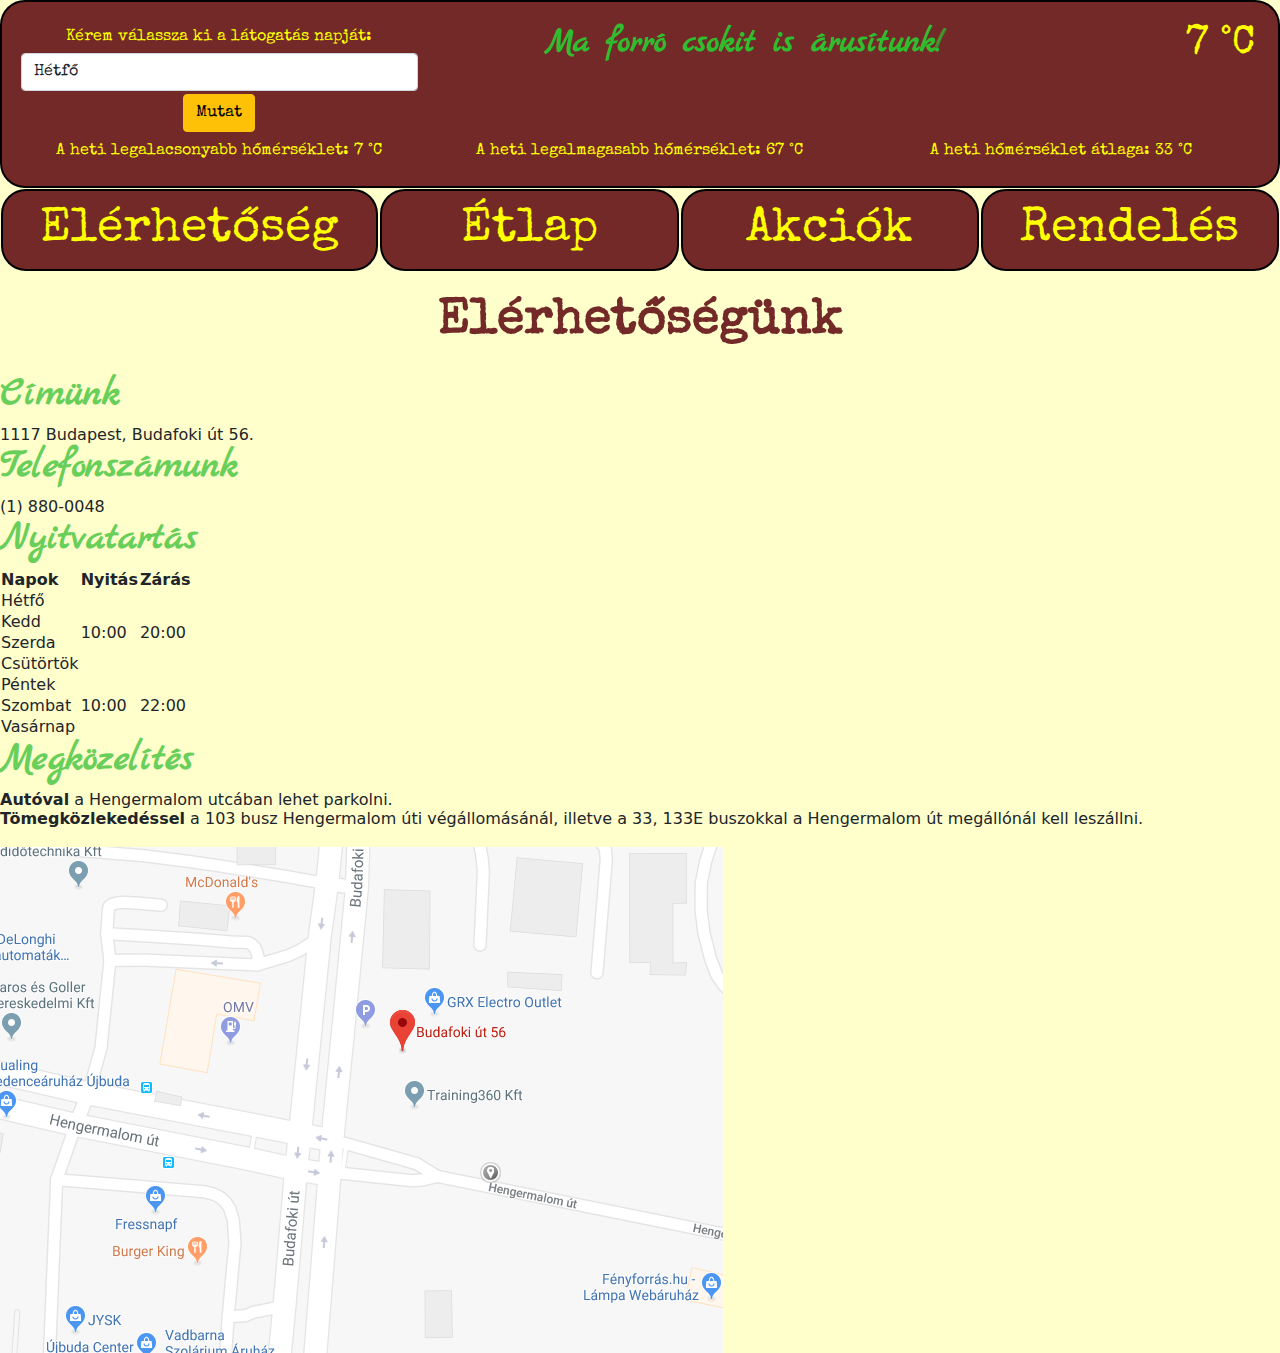
<file: contact.html>
<!DOCTYPE html>
<html lang="en">

<head>
    <meta charset="UTF-8">
    <meta http-equiv="X-UA-Compatible" content="IE=edge">
    <meta name="viewport" content="width=device-width, initial-scale=1.0">
    <title>Elérhetőség</title>
    <link rel="stylesheet" href="/css/style.css">
    <link href="/lib/bootstrap-5.1.3-dist/css/bootstrap.min.css" rel="stylesheet">
</head>

<body onload="getWeatherAndSale()">
    <div class="weatherWidget">
        <div class="row">
            <div class="weatherForm col-4">
                <form>
                    <label class="form-label" for="days">Kérem válassza ki a látogatás napját:</label>
                    <select class="form-control daySelect" name="days" id="days">
                        <option value="monday" checked>Hétfő</option>
                        <option value="tuesday">Kedd</option>
                        <option value="wednesday">Szerda</option>
                        <option value="thursday">Csütörtök</option>
                        <option value="friday">Péntek</option>
                        <option value="saturday">Szombat</option>
                        <option value="sunday">Vasárnap</option>
                    </select>
                    <div class="weatherButtonDiv">
                        <button onclick="getWeatherAndSale()" type="button"
                            class="btn btn-warning weatherButton">Mutat</button>
                    </div>
                </form>
            </div>
            <div class="weatherFormSale col-6">
                <span class="weatherSale"></span>
            </div>
            <div class="weatherFormDayWeaher col-2">
                <label class="form-label"><span class="weather"></span> °C</label>
            </div>
        </div>
        <div class="row">
            <div class="col-4">
                <label class="form-label">A heti legalacsonyabb hőmérséklet: <span class="temperatureMin"></span> °C</label>
            </div>
            <div class="col-4">
                <label class="form-label">A heti legalmagasabb hőmérséklet: <span class="temperatureMax"></span> °C</label>
            </div>
            <div class="col-4">
                <label class="form-label">A heti hőmérséklet átlaga: <span class="temperatureAverage"></span> °C</label>
            </div>
        </div>
    </div>
    <table class="topMenuTable">
        <tr>
            <td class="topMenuTd"><a class="topMenu" href="contact.html">Elérhetőség</a></td>
            <td class="topMenuTd"><a class="topMenu" href="menu.html">Étlap</a></td>
            <td class="topMenuTd"><a class="topMenu" href="sales.html">Akciók</a></td>
            <td class="topMenuTd"><a class="topMenu" href="order.html">Rendelés</a></td>
        </tr>
    </table>
    <div class="title">
        <h1>Elérhetőségünk</h1>
    </div>
    <div class="contactContent">
        <h2>Címünk</h2>
        1117 Budapest, Budafoki út 56.
        <h2>Telefonszámunk</h2>
        (1) 880-0048
        <h2>Nyitvatartás</h2>
        <table>
            <thead>
                <tr>
                    <th>Napok</th>
                    <th>Nyitás</th>
                    <th>Zárás</th>
                </tr>
            </thead>
            <tbody>
                <tr>
                    <td>Hétfő</td>
                    <td rowspan="4">10:00</td>
                    <td rowspan="4">20:00</td>
                </tr>
                <tr>
                    <td>Kedd</td>
                </tr>
                <tr>
                    <td>Szerda</td>
                </tr>
                <tr>
                    <td>Csütörtök</td>
                </tr>
                <tr>
                    <td>Péntek</td>
                    <td rowspan="4">10:00</td>
                    <td rowspan="4">22:00</td>
                </tr>
                <tr>
                    <td>Szombat</td>
                </tr>
                <tr>
                    <td>Vasárnap</td>
                </tr>
            </tbody>
            <tfoot></tfoot>
        </table>
        <h2>Megközelítés</h2>
        <b>Autóval</b> a Hengermalom utcában lehet parkolni. <br>
        <b>Tömegközlekedéssel</b> a 103 busz Hengermalom úti végállomásánál, illetve a 33, 133E buszokkal a Hengermalom
        út
        megállónál kell leszállni. <br> <br>
        <a class="contactImg" target="blank"
            href="https://www.google.com/maps/place/Budapest,+Budafoki+%C3%BAt+56,+1117/@47.4615374,19.0508339,17z/data=!4m5!3m4!1s0x4741dda0ecec79c5:0xc69f708c9d234c8!8m2!3d47.4615374!4d19.0530226"><img
                src="img/map.png" alt="térkép"></a>
    </div>
    <script src="/js/weatherWidget.js"></script>
</body>

</html>
</file>
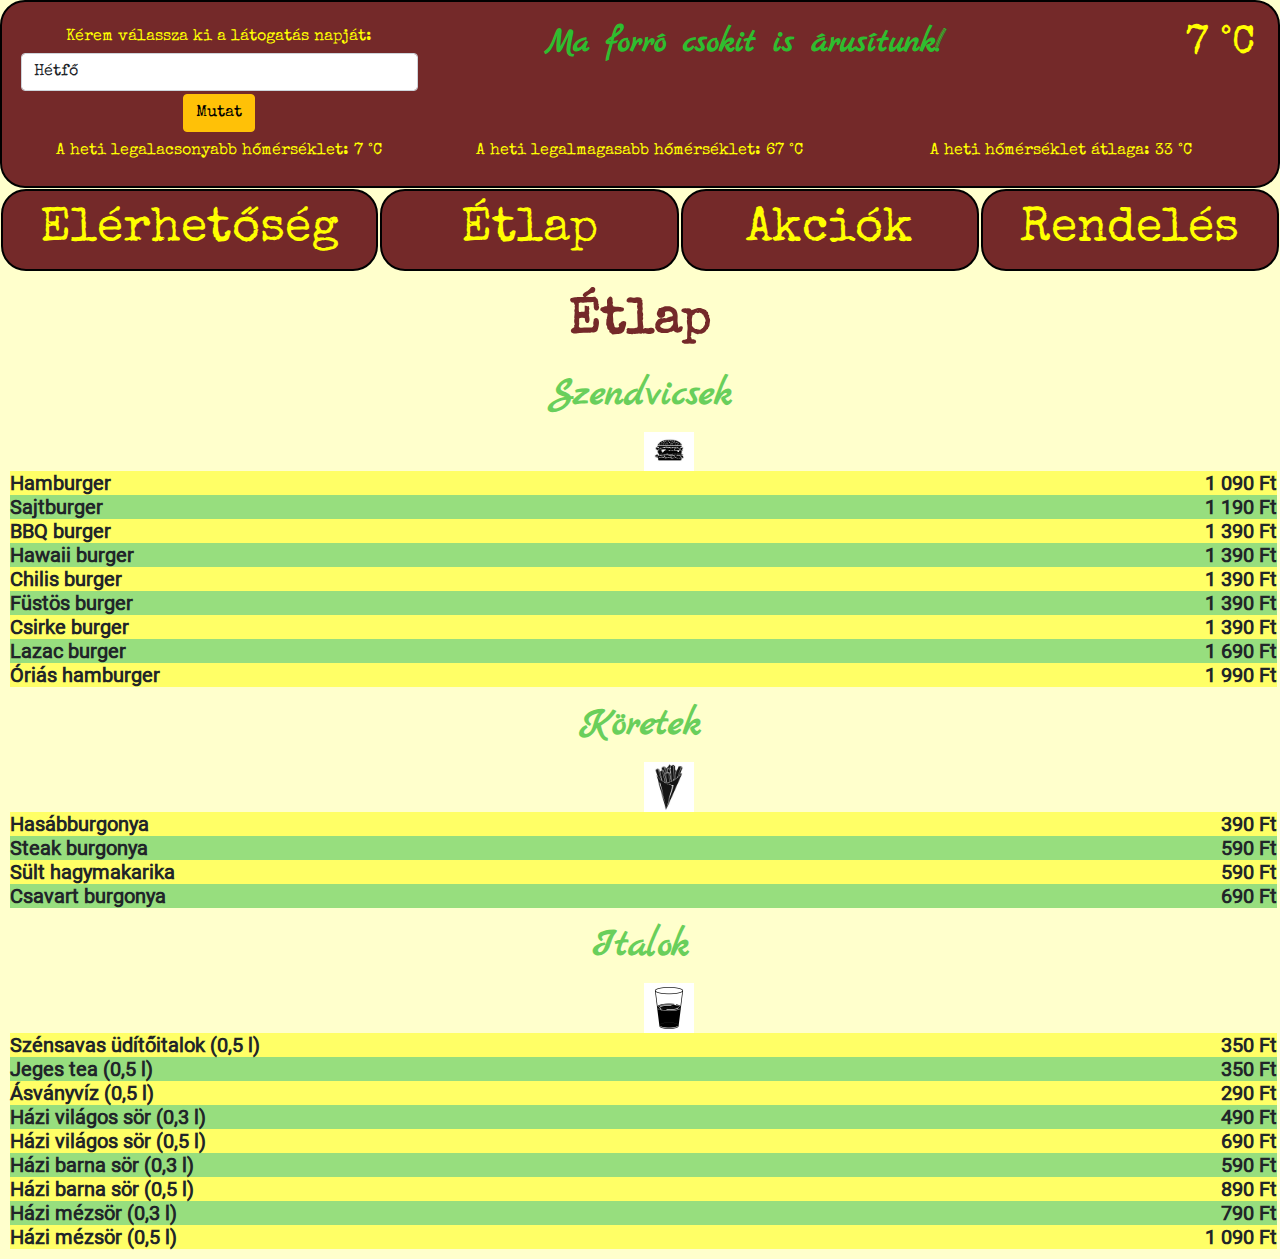
<file: menu.html>
<!DOCTYPE html>
<html lang="en">

<head>
    <meta charset="UTF-8">
    <meta http-equiv="X-UA-Compatible" content="IE=edge">
    <meta name="viewport" content="width=device-width, initial-scale=1.0">
    <title>Étlap</title>
    <link rel="stylesheet" href="/css/style.css">
    <link href="/lib/bootstrap-5.1.3-dist/css/bootstrap.min.css" rel="stylesheet">
</head>

<body onload="getWeatherAndSale()">
    <div class="weatherWidget">
        <div class="row">
            <div class="weatherForm col-4">
                <form>
                    <label class="form-label" for="days">Kérem válassza ki a látogatás napját:</label>
                    <select class="form-control daySelect" name="days" id="days">
                        <option value="monday">Hétfő</option>
                        <option value="tuesday">Kedd</option>
                        <option value="wednesday">Szerda</option>
                        <option value="thursday">Csütörtök</option>
                        <option value="friday">Péntek</option>
                        <option value="saturday">Szombat</option>
                        <option value="sunday">Vasárnap</option>
                    </select>
                    <div class="weatherButtonDiv">
                        <button onclick="getWeatherAndSale()" type="button"
                            class="btn btn-warning weatherButton">Mutat</button>
                    </div>
                </form>
            </div>
            <div class="weatherFormSale col-6">
                <span class="weatherSale"></span>
            </div>
            <div class="weatherFormDayWeaher col-2">
                <label class="form-label"><span class="weather"></span> °C</label>
            </div>
        </div>
        <div class="row">
            <div class="col-4">
                <label class="form-label">A heti legalacsonyabb hőmérséklet: <span class="temperatureMin"></span> °C</label>
            </div>
            <div class="col-4">
                <label class="form-label">A heti legalmagasabb hőmérséklet: <span class="temperatureMax"></span> °C</label>
            </div>
            <div class="col-4">
                <label class="form-label">A heti hőmérséklet átlaga: <span class="temperatureAverage"></span> °C</label>
            </div>
        </div>
    </div>
    <table class="topMenuTable">
        <tr>
            <td class="topMenuTd"><a class="topMenu" href="contact.html">Elérhetőség</a></td>
            <td class="topMenuTd"><a class="topMenu" href="menu.html">Étlap</a></td>
            <td class="topMenuTd"><a class="topMenu" href="sales.html">Akciók</a></td>
            <td class="topMenuTd"><a class="topMenu" href="order.html">Rendelés</a></td>
        </tr>
    </table>
    <div class="title">
        <h1>Étlap</h1>
    </div>
    <div class="menuContent">
        <div class="menuTable">
            <h2>Szendvicsek</h2>
            <table>
                <thead>
                    <tr>
                        <th><img src="/img/burger.jpg" alt="burger"></th>
                    </tr>
                </thead>
                <tbody>
                    <tr class="oneRow">
                        <td>Hamburger</td>
                        <td class="menuTd price">1 090 Ft</td>
                    </tr>
                    <tr class="twoRow">
                        <td>Sajtburger</td>
                        <td class="menuTd price">1 190 Ft</td>
                    </tr>
                    <tr class="oneRow">
                        <td>BBQ burger</td>
                        <td class="menuTd price">1 390 Ft</td>
                    </tr>
                    <tr class="twoRow">
                        <td>Hawaii burger</td>
                        <td class="menuTd price">1 390 Ft</td>
                    </tr>
                    <tr class="oneRow">
                        <td>Chilis burger</td>
                        <td class="menuTd price">1 390 Ft</td>
                    </tr>
                    <tr class="twoRow">
                        <td>Füstös burger</td>
                        <td class="menuTd price">1 390 Ft</td>
                    </tr>
                    <tr class="oneRow">
                        <td>Csirke burger</td>
                        <td class="menuTd price">1 390 Ft</td>
                    </tr>
                    <tr class="twoRow">
                        <td>Lazac burger</td>
                        <td class="menuTd price">1 690 Ft</td>
                    </tr>
                    <tr class="oneRow">
                        <td>Óriás hamburger</td>
                        <td class="menuTd price">1 990 Ft</td>
                    </tr>
                </tbody>
            </table>
            <h2>Köretek</h2>
            <table class="menuTable">
                <thead>
                    <tr>
                        <th><img src="/img/fires.jpg" alt="fries"></th>
                    </tr>
                </thead>
                <tbody>
                    <tr class="oneRow">
                        <td>Hasábburgonya </td>
                        <td class="menuTd price">390 Ft</td>
                    </tr>
                    <tr class="twoRow">
                        <td>Steak burgonya</td>
                        <td class="menuTd price">590 Ft</td>
                    </tr>
                    <tr class="oneRow">
                        <td>Sült hagymakarika</td>
                        <td class="menuTd price">590 Ft</td>
                    </tr>
                    <tr class="twoRow">
                        <td>Csavart burgonya</td>
                        <td class="menuTd price">690 Ft</td>
                    </tr>
                </tbody>
            </table>
            <h2>Italok</h2>
            <table class="menuTable">

                <thead>
                    <tr>
                        <th><img src="/img/drink.jpg" alt="drink"></th>
                    </tr>
                </thead>
                <tbody>
                    <tr class="oneRow">
                        <td>Szénsavas üdítőitalok (0,5 l)</td>
                        <td class="menuTd price">350 Ft</td>
                    </tr>
                    <tr class="twoRow">
                        <td>Jeges tea (0,5 l)</td>
                        <td class="menuTd price">350 Ft</td>
                    </tr>
                    <tr class="oneRow">
                        <td>Ásványvíz (0,5 l)</td>
                        <td class="menuTd price">290 Ft</td>
                    </tr>
                    <tr class="twoRow">
                        <td>Házi világos sör (0,3 l)</td>
                        <td class="menuTd price">490 Ft</td>
                    </tr>
                    <tr class="oneRow">
                        <td>Házi világos sör (0,5 l)</td>
                        <td class="menuTd price">690 Ft</td>
                    </tr>
                    <tr class="twoRow">
                        <td>Házi barna sör (0,3 l)</td>
                        <td class="menuTd price">590 Ft</td>
                    </tr>
                    <tr class="oneRow">
                        <td>Házi barna sör (0,5 l)</td>
                        <td class="menuTd price">890 Ft</td>
                    </tr>
                    <tr class="twoRow">
                        <td>Házi mézsör (0,3 l)</td>
                        <td class="menuTd price">790 Ft</td>
                    </tr>
                    <tr class="oneRow">
                        <td>Házi mézsör (0,5 l)</td>
                        <td class="menuTd price">1 090 Ft</td>
                    </tr>
                </tbody>
            </table>
        </div>
    </div>
    <script src="/js/weatherWidget.js"></script>
</body>

</html>
</file>
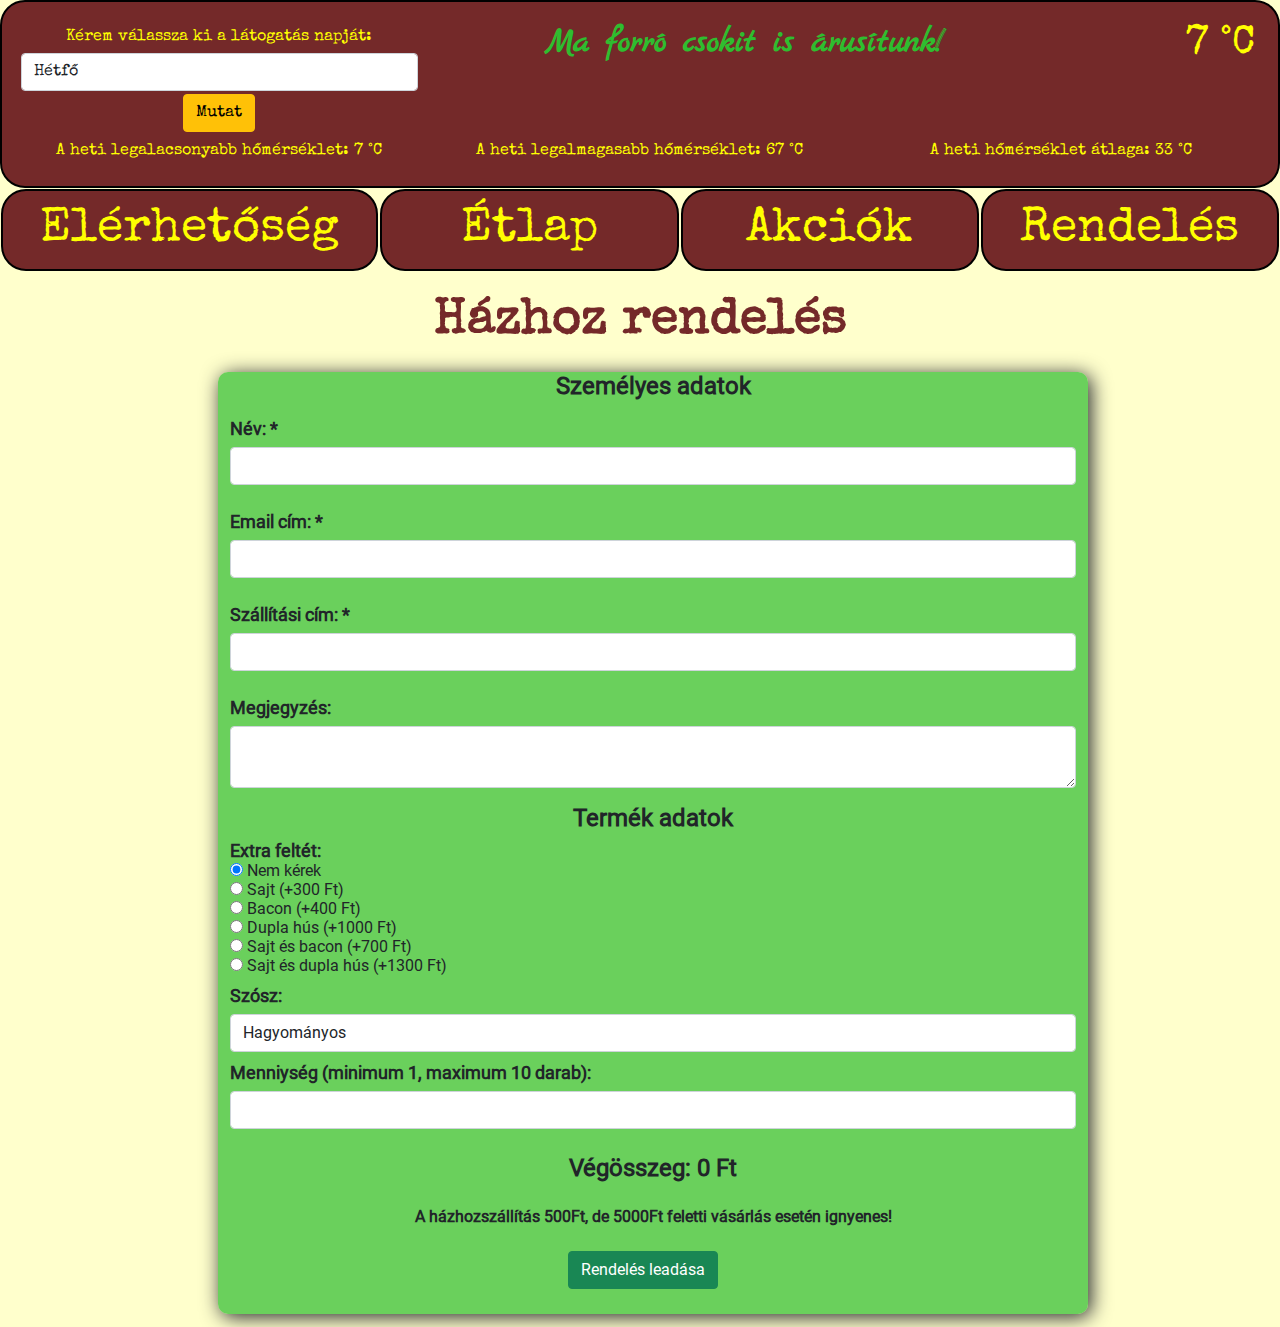
<file: order.html>
<!DOCTYPE html>
<html lang="en">

<head>
    <meta charset="UTF-8">
    <meta http-equiv="X-UA-Compatible" content="IE=edge">
    <meta name="viewport" content="width=device-width, initial-scale=1.0">
    <link rel="stylesheet" href="/css/style.css">
    <link href="/lib/bootstrap-5.1.3-dist/css/bootstrap.min.css" rel="stylesheet">
    <title>Rendelés</title>
</head>

<body onload="getWeatherAndSale()">
    <div class="weatherWidget">
        <div class="row">
            <div class="weatherForm col-4">
                <form>
                    <label class="form-label" for="days">Kérem válassza ki a látogatás napját:</label>
                    <select class="form-control daySelect" name="days" id="days">
                        <option value="monday">Hétfő</option>
                        <option value="tuesday">Kedd</option>
                        <option value="wednesday">Szerda</option>
                        <option value="thursday">Csütörtök</option>
                        <option value="friday">Péntek</option>
                        <option value="saturday">Szombat</option>
                        <option value="sunday">Vasárnap</option>
                    </select>
                    <div class="weatherButtonDiv">
                        <button onclick="getWeatherAndSale()" type="button"
                            class="btn btn-warning weatherButton">Mutat</button>
                    </div>
                </form>
            </div>
            <div class="weatherFormSale col-6">
                <span class="weatherSale"></span>
            </div>
            <div class="weatherFormDayWeaher col-2">
                <label class="form-label"><span class="weather"></span> °C</label>
            </div>
        </div>
        <div class="row">
            <div class="col-4">
                <label class="form-label">A heti legalacsonyabb hőmérséklet: <span class="temperatureMin"></span> °C</label>
            </div>
            <div class="col-4">
                <label class="form-label">A heti legalmagasabb hőmérséklet: <span class="temperatureMax"></span> °C</label>
            </div>
            <div class="col-4">
                <label class="form-label">A heti hőmérséklet átlaga: <span class="temperatureAverage"></span> °C</label>
            </div>
        </div>
    </div>
    <table class="topMenuTable">
        <tr>
            <td class="topMenuTd"><a class="topMenu" href="contact.html">Elérhetőség</a></td>
            <td class="topMenuTd"><a class="topMenu" href="menu.html">Étlap</a></td>
            <td class="topMenuTd"><a class="topMenu" href="sales.html">Akciók</a></td>
            <td class="topMenuTd"><a class="topMenu" href="order.html">Rendelés</a></td>
        </tr>
    </table>
    <div class="title">
        <h1>Házhoz rendelés</h1>
    </div>
    <div class="row">
        <div class="col-2">
        </div>
        <div class="col-8 orderForm">
            <form>
                <fieldset class="orderUserData">
                    <legend>Személyes adatok</legend>
                    <div class="mb-3">
                        <label for="name" class="form-label">Név: *</label>
                        <input class="form-control" id="name" name="name" type="text" required>
                    </div>
                    <div class="mb-3">
                        <label class="form-label" for="email">Email cím: *</label>
                        <input class="form-control" id="email" name="email" type="text" required>
                    </div>
                    <div class="mb-3">
                        <label class="form-label" for="address">Szállítási cím: *</label>
                        <input class="form-control" id="address" name="address" type="text" required>
                    </div>
                    <div class="mb-3">
                        <label class="form-label" for="comment">Megjegyzés:</label>
                        <textarea class="form-control" id="comment" name="comment" type="text"></textarea>
                    </div>
                </fieldset>
                <fieldset>
                    <legend>Termék adatok</legend>

                    <span class="productTitle">
                        Extra feltét:
                    </span>
                    <div>
                        <input id="nothing" name="extra" type="radio" value="0" checked>
                        <label for="nothing">Nem kérek</label>
                    </div>
                    <div>
                        <input id="cheese" name="extra" type="radio" value="300">
                        <label for="cheese">Sajt (+300 Ft)</label>
                    </div>
                    <div>
                        <input id="bacon" name="extra" type="radio" value="400">
                        <label for="bacon">Bacon (+400 Ft)</label>
                    </div>
                    <div>
                        <input id="doubleMeat" name="extra" type="radio" value="1000">
                        <label for="doubleMeat">Dupla hús (+1000 Ft)</label>
                    </div>
                    <div>
                        <input id="cheeseBacon" name="extra" type="radio" value="700">
                        <label for="cheeseBacon">Sajt és bacon (+700 Ft)
                        </label>
                    </div>
                    <div>
                        <input id="cheeseDoubleMeat" name="extra" type="radio" value="1300">
                        <label for="cheeseDoubleMeat">Sajt és dupla hús (+1300 Ft)</label>
                    </div>
                    <div>
                        <label class="form-label productTitle" for="sauce">Szósz:</label>
                        <select class="form-control" name="sauce" id="sauce">
                            <option value="0">Hagyományos</option>
                            <option value="100">Csípős (+100 Ft)</option>
                        </select>
                    </div>
                    <div>
                        <label class="form-label productTitle" for="quantity">Menniység (minimum 1, maximum 10
                            darab):</label>
                        <input class="form-control quantity" type="number" name="quantity" id="quantity" min="1"
                            max="10">
                    </div>
                </fieldset>
            </form>
            <div class="orderPrice">
                Végösszeg: <span class="showAmount">0</span> Ft
            </div>
            <div class="orderComment">
                A házhozszállítás 500Ft, de 5000Ft feletti vásárlás esetén ignyenes!
            </div>
            <div class="orderButton">
                <button onclick="showSumPrice()" type="button" class="btn btn-success">Rendelés leadása</button>
            </div>
        </div>
        <script src="/js/order.js"></script>
        <script src="/js/weatherWidget.js"></script>
        <div class="col-2">
        </div>
    </div>
</body>

</html>
</file>
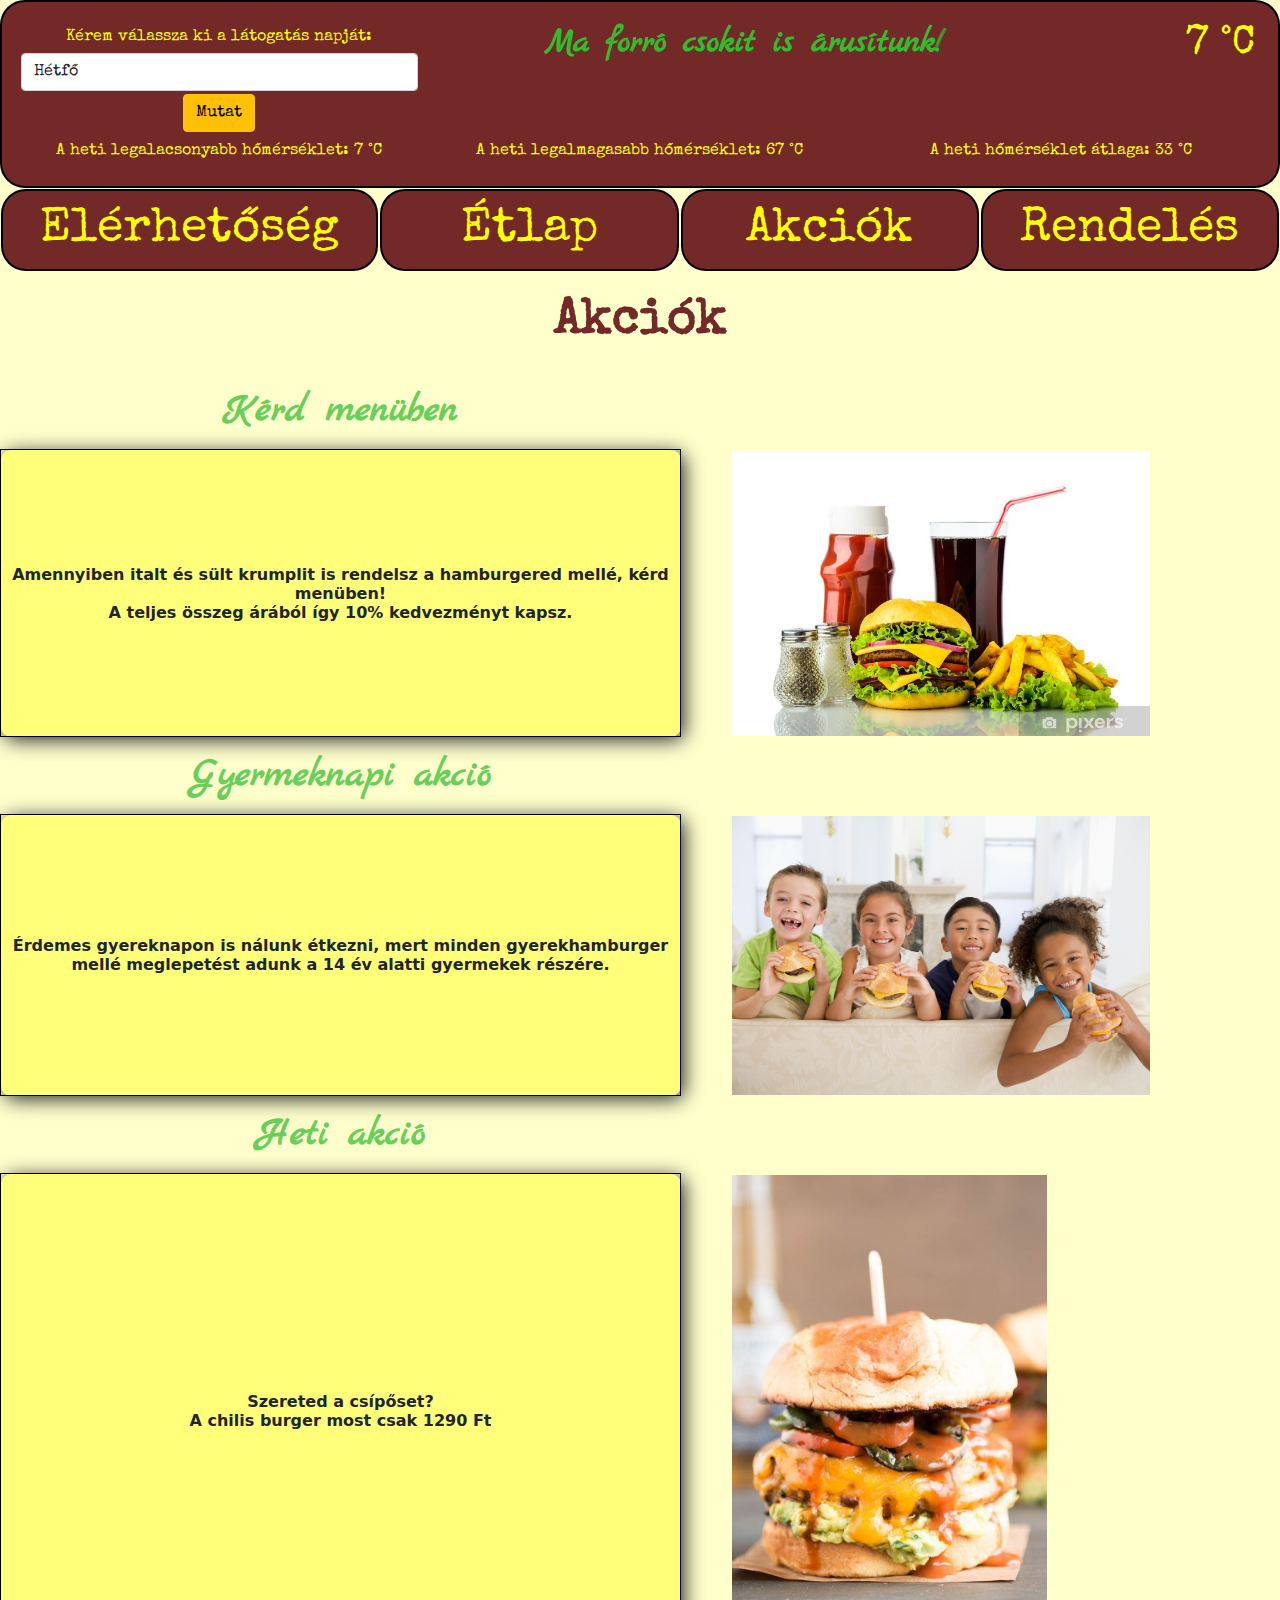
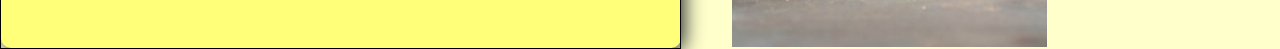
<file: sales.html>
<!DOCTYPE html>
<html lang="en">

<head>
    <meta charset="UTF-8">
    <meta http-equiv="X-UA-Compatible" content="IE=edge">
    <meta name="viewport" content="width=device-width, initial-scale=1.0">
    <title>Akciók</title>
    <link rel="stylesheet" href="/css/style.css">
    <link href="/lib/bootstrap-5.1.3-dist/css/bootstrap.min.css" rel="stylesheet">
</head>

<body onload="getWeatherAndSale()">
    <div class="weatherWidget">
        <div class="row">
            <div class="weatherForm col-4">
                <form>
                    <label class="form-label" for="days">Kérem válassza ki a látogatás napját:</label>
                    <select class="form-control daySelect" name="days" id="days">
                        <option value="monday">Hétfő</option>
                        <option value="tuesday">Kedd</option>
                        <option value="wednesday">Szerda</option>
                        <option value="thursday">Csütörtök</option>
                        <option value="friday">Péntek</option>
                        <option value="saturday">Szombat</option>
                        <option value="sunday">Vasárnap</option>
                    </select>
                    <div class="weatherButtonDiv">
                        <button onclick="getWeatherAndSale()" type="button"
                            class="btn btn-warning weatherButton">Mutat</button>
                    </div>
                </form>
            </div>
            <div class="weatherFormSale col-6">
                <span class="weatherSale"></span>
            </div>
            <div class="weatherFormDayWeaher col-2">
                <label class="form-label"><span class="weather"></span> °C</label>
            </div>
        </div>
        <div class="row">
            <div class="col-4">
                <label class="form-label">A heti legalacsonyabb hőmérséklet: <span class="temperatureMin"></span> °C</label>
            </div>
            <div class="col-4">
                <label class="form-label">A heti legalmagasabb hőmérséklet: <span class="temperatureMax"></span> °C</label>
            </div>
            <div class="col-4">
                <label class="form-label">A heti hőmérséklet átlaga: <span class="temperatureAverage"></span> °C</label>
            </div>
        </div>
    </div>
    <table class="topMenuTable">
        <tr>
            <td class="topMenuTd"><a class="topMenu" href="contact.html">Elérhetőség</a></td>
            <td class="topMenuTd"><a class="topMenu" href="menu.html">Étlap</a></td>
            <td class="topMenuTd"><a class="topMenu" href="sales.html">Akciók</a></td>
            <td class="topMenuTd"><a class="topMenu" href="order.html">Rendelés</a></td>
        </tr>
    </table>
    <div class="title">
        <h1>Akciók</h1>
    </div>
    <div class="salesContentData">
        <table>
            <tr>
                <td>
                    <h2>Kérd menüben</h2>
                </td>
            </tr>
            <tr>
                <td class="salesContent">Amennyiben italt és sült krumplit is rendelsz a hamburgered mellé, kérd
                    menüben! <br> A teljes összeg
                    árából így 10%
                    kedvezményt kapsz.</td>
                <td><img class="salesImg" src="img/hamburger-menu.jpg" alt="Hamburger, az élet íze!"></td>
            </tr>
        </table>

        <table>
            <tr>
                <td>
                    <h2>Gyermeknapi akció</h2>
                </td>
            </tr>
            <tr>
                <td class="salesContent">
                    Érdemes gyereknapon is nálunk étkezni, mert minden gyerekhamburger mellé meglepetést adunk a 14 év
                    alatti gyermekek
                    részére.</td>
                <td>
                    <img class="salesImg" src="img/childrensday.jpg" alt="Egyszer van Gyereknap :)">
                </td>
            </tr>
        </table>

        <table>
            <tr>
                <td>
                    <h2>Heti akció</h2>
                </td>
            </tr>
            <tr>
                <td class="salesContent">
                    Szereted a csípőset?<br> A chilis burger most csak 1290 Ft</td>
                <td>
                    <img class="salesImg" src="img/chili-hamburger.jpg" alt="Kétszer csíp">
                </td>
            </tr>
        </table>
    </div>
    <script src="/js/weatherWidget.js"></script>
</body>

</html>
</file>
<file: css/style.css>
/*Importált betűtípusok*/
@font-face {
    font-family: "Marck";
    src: url(/css/fonts/Marck_Script/MarckScript-Regular.ttf);
}

@font-face {
    font-family: "Elite";
    src: url(/css/fonts/Special_Elite/SpecialElite-Regular.ttf);
}

@font-face {
    font-family: "Roboto";
    src: url(/css/fonts/Roboto/Roboto-Regular.ttf);
}

/*Általános kiterjedő konfig */
body {
    --bs-body-bg: none;
    margin: 0px;
    --bs-body-line-height: none;
}

html {
    font-family: "Roboto";
    color: grey;
    max-width: 1500px;
    background-color: rgba(255, 255, 0, 0.2);
}

.title h1 {
    font-family: "Elite";
    color: rgb(116, 41, 41);
    font-size: 50px;
    text-align: center;
    margin: 60px;
    display: block;
    margin-top: 20px;
    margin-bottom: 20px;
    font-weight: 600;
    line-height: 1.2;
}

h2 {
    font-family: "Marck";
    color: rgba(47, 189, 47, 0.719);

}

/*Felső menü konfig*/
.topMenu {
    font-family: "Elite";
    font-size: 48px;
    text-align: center;
    border: solid 2px black;
    border-radius: 25px;
    padding: 15px;
    display: block;
}

.topMenuTd {
    width: 20%;
    text-align: center;
}

.topMenuTable a:link {
    color: rgb(255, 255, 0);
    background-color: rgb(116, 41, 41);
    text-decoration: none;
}

.topMenuTable a:visited {
    color: rgb(255, 255, 0);
    background-color: rgb(116, 41, 41);
    text-decoration: none;
}

.topMenuTable a:hover {
    color: rgb(116, 41, 41);
    background-color: rgb(255, 255, 0);
}

.topMenu:hover {
    background-color: rgb(255, 255, 0);
}

/*Sales (Akciók) konfig*/
.salesImg {
    width: 70%;
    margin-left: 50px;

}

.salesContent {
    border: solid 1px black;
    background-color: rgba(255, 255, 0, 0.4);
    font-weight: 600;
    width: 680px;
    text-align: center;
    box-shadow: 3px 3px 20px;
    margin: 1%;
    border-radius: 10px;
    max-width: 80%;
    min-width: 60%;
}


.salesContentData h2 {
    text-align: center;
    font-size: 40px;
    line-height: 15px;
    font-weight: bold;
    margin: 15px;
    padding: 15px;
}



/*Menu (Étlap) konfig*/

.oneRow {
    background-color: rgba(255, 255, 0, 0.5);
}

.twoRow {
    background-color: rgba(47, 189, 47, 0.5);
    padding: 0px;
    font: bold;
}


.price {
    text-align: right;
}


.menuTable table {
    min-width: 99%;
    margin: 10px;
    border: none;
    padding: 0;
    border-spacing: 0;
}




.menuTable th {
    border-bottom: solid 1px black;
    font-weight: bold;
    font-size: 20px;
    margin: 200px 0 0 0;
    border: solid 0px;
    padding: 0 0 0 50%;
}

.menuTable td {
    padding: 0;
    border-bottom: dotted 1px black;
    font-weight: bold;
    font-size: 24;
    font-size: 20px;
    margin: 0;
    border: solid 0px;
    padding: 0;
    font-family: "Roboto";
}

.menuContent h2 {
    text-align: center;
    font-size: 40px;
    line-height: 15px;
    font-weight: bold;
    margin: 15px;
    padding: 15px;
}

.menuContent img {
    width: 50px;
}

/*Contact (Elérhetüőségek) konfig*/

.contactContent h2 {
    font-size: 40px;
    line-height: 15px;
    font-weight: bold;
    padding-top: 15px;
    padding-bottom: 15px;
}

/*Order (Rendelés) konfig*/
.orderForm {
    background-color: rgba(47, 189, 47, 0.719);
    box-shadow: 3px 3px 20px;
    margin: 1%;
    border-radius: 10px;
    font-family: "Roboto";
}

.orderForm legend {
    text-align: center;
    font-weight: bold;
}

.orderUserData label {
    font-weight: bold;
    font-size: large;
    margin-top: 10px;
}

.productTitle {
    font-weight: bold;
    font-size: large;
    margin-top: 10px;
}

.orderButton {
    margin: auto;
    width: 20%;
    margin-top: 25px;
    margin-bottom: 25px;
    font-size: large;
}

.orderPrice {
    text-align: center;
    margin: 25px 0px;
    font-size: x-large;
    font-weight: bold;

}

.orderComment {
    text-align: center;
    margin: 25px 0px;
    font-size: medium;
    font-weight: bold;

}

/*Időjárás panel*/
.weatherWidget h2{
    font-family: "Elite";
    font-size: 25px;
    line-height: 15px;
    padding: 15px;
    color: rgb(255, 255, 0);
}

.weatherWidget label{
    color: rgb(255, 255, 0);
    margin: 2%
}

.weatherWidget{
    font-family: "Elite";
    border: solid 2px black;
    border-radius: 25px;
    background-color: rgb(116, 41, 41);
    text-align: center;
    max-height: 10%;
    padding: 1.5%;
    min-width: 99%;
    display: block;

}

.weatherFormDayWeaher{
    text-align: right;
    font-size: 40px;
    color: rgb(255, 255, 0);
}

.weatherSale{
    text-align: center;
    color: rgba(47, 189, 47, 1);
    font-family: "Marck";
    font-size: 35px;
    font-weight: bold;

}

.weatherButton{
    margin: 3px;
}
</file>
